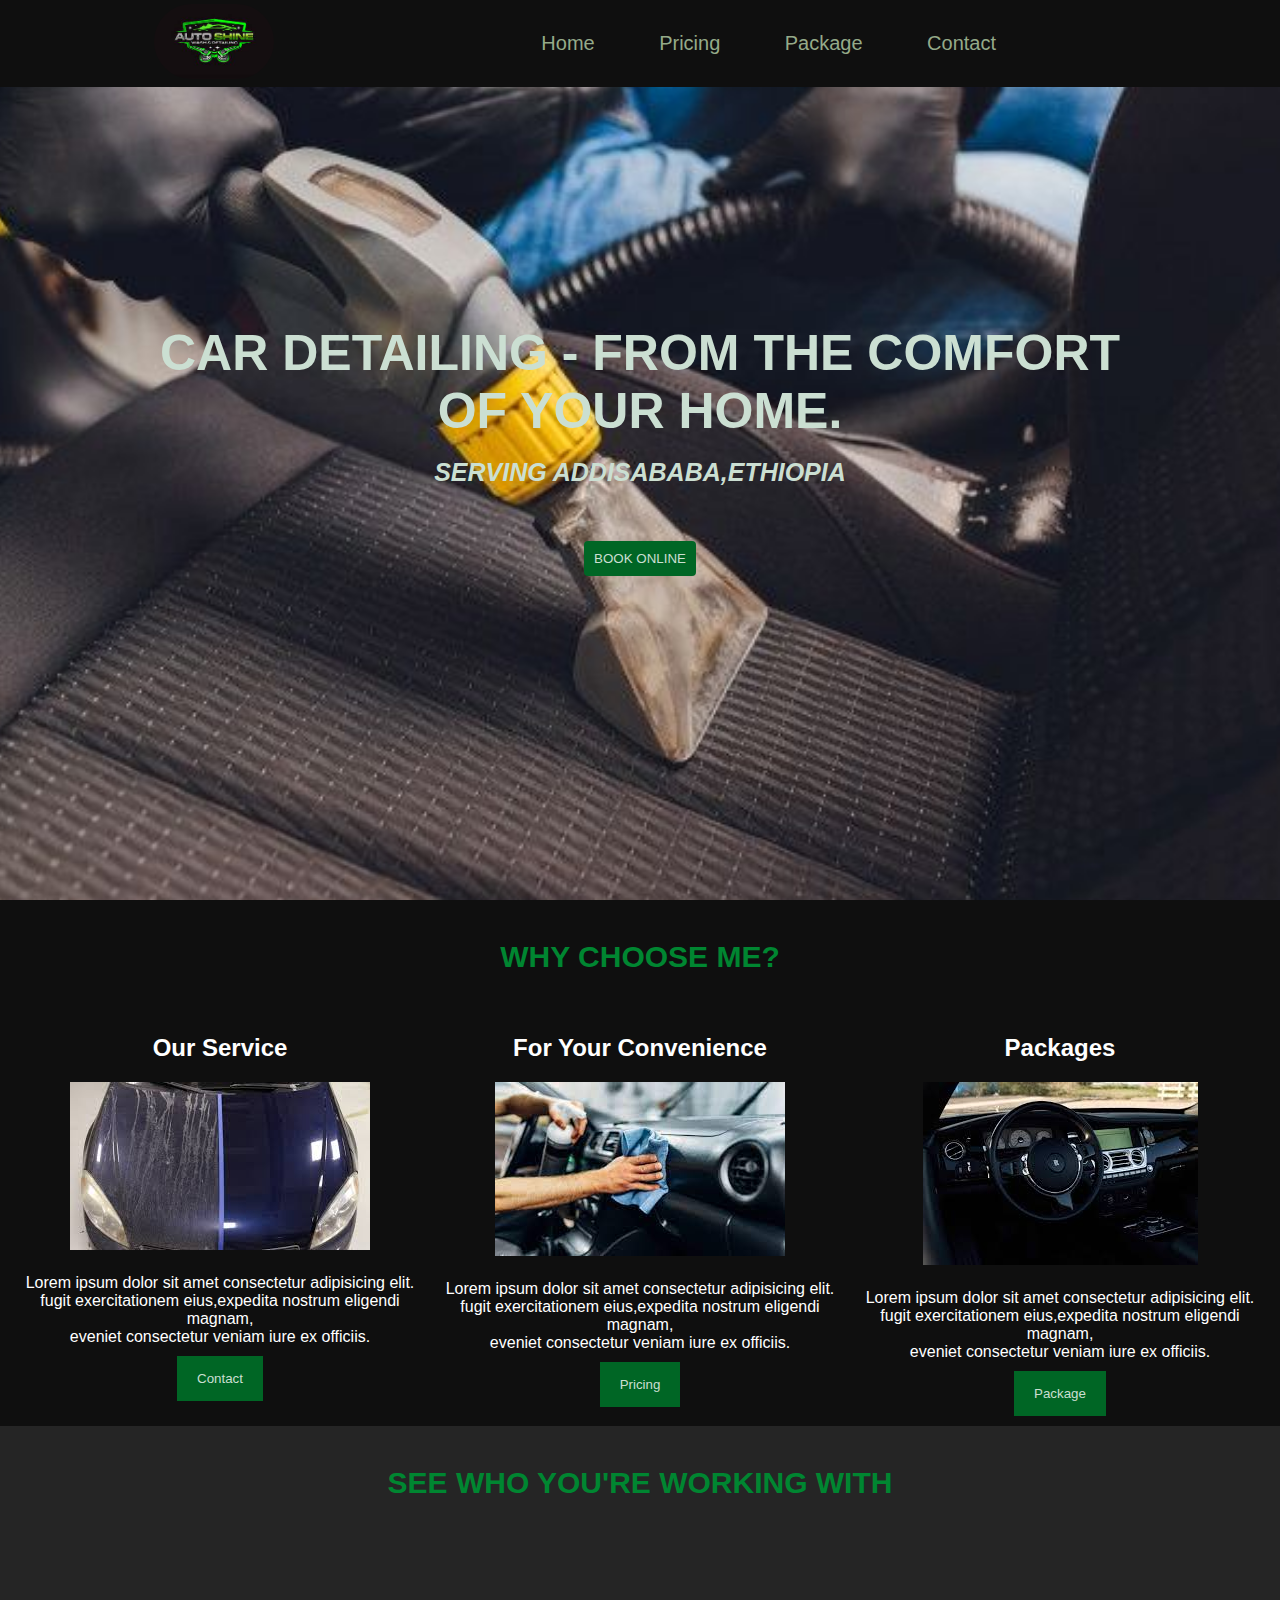
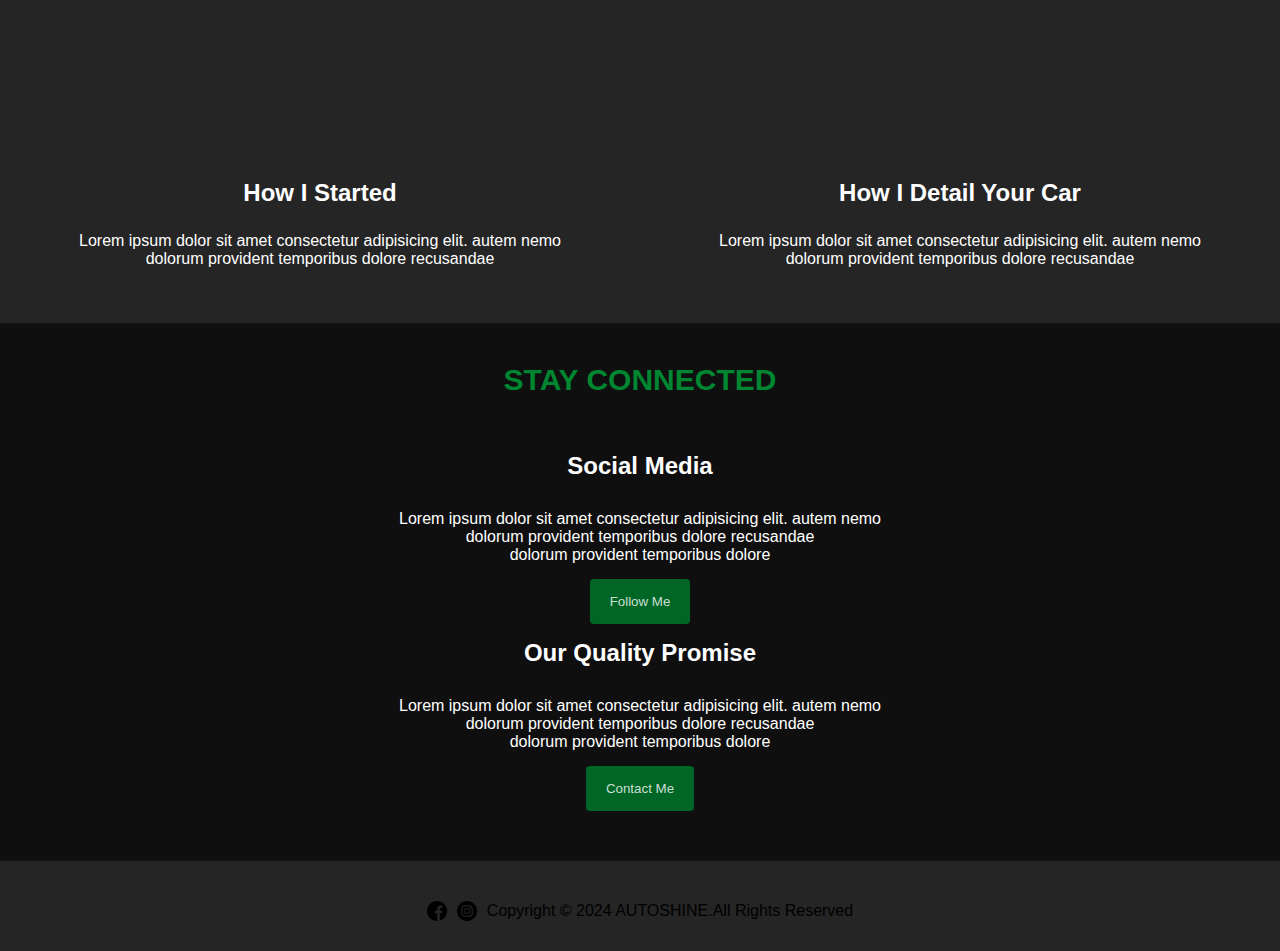
<file: index.html>
<!DOCTYPE html>
<html>
    <head>
        <meta charset="UTF-8">
        <title>Kidus Carwash</title>
        <link rel="stylesheet" href="style.css">
        <link rel="shortcut icon" href="download (fav).jpg" type="image/x-icon">
    </head>
    <body>
        <header>
            <div class="header-con">
            <div class="logo">
                <img src="logo1.jpg" alt="logo">
            </div>
            <div class="navig"> 
                <nav>
                    <ul>
                        <li><a href="">Home</a></li>
                        <li><a href="price.html">Pricing</a></li>
                        <li><a href="">Package</a></li>
                        <li><a href="">Contact</a></li>
                    </ul>
                </nav>
            </div>
        </div>
        </header>
        <section class="hero">
            <div class="hero-txt">
                <h1 id="h1-1">CAR DETAILING - FROM THE COMFORT  </h1>
                <h2 > OF YOUR HOME.</h2> <br>
             <em><h3>SERVING ADDISABABA,ETHIOPIA</h3><br></em> <br><br>  
            </div>
            <div class="hero-btn">
                <button type="submit">BOOK ONLINE</button>
            </div>
        </section>
        <section class="why">
            <h1>WHY CHOOSE ME?</h1>
            <div class="flexcon">
                <div class="flexitem">
                    <h2>Our Service</h2>
                    <div class="fleximg">
                    <img src="images (2).jpg" alt="">
                    </div>
                    <p>Lorem ipsum dolor sit amet consectetur adipisicing elit. <br>  
                       fugit exercitationem eius,expedita nostrum eligendi magnam, <br>
                       eveniet consectetur veniam iure ex officiis.</p>
                         <button type="submit">Contact</button>
                </div>

                <div class="flexitem">
                    <h2>For Your Convenience</h2>
                    <div class="fleximg">
                    <img src="download (2).jpg" alt="">
                </div>
                <p>Lorem ipsum dolor sit amet consectetur adipisicing elit. <br>   
                   fugit exercitationem eius,expedita nostrum eligendi magnam, <br>
                   eveniet consectetur veniam iure ex officiis.</p>
                         <button type="submit">Pricing</button>
                </div>

                <div class="flexitem">
                    <h2>Packages</h2>
                    <div class="fleximg">
                    <img src="images (1).jpg" alt="">
                    </div>
                    <p>Lorem ipsum dolor sit amet consectetur adipisicing elit. <br>  
                       fugit exercitationem eius,expedita nostrum eligendi magnam, <br>
                       eveniet consectetur veniam iure ex officiis.</p>
                         <button type="submit">Package</button>
                </div>
            </div>
        </section>
        <section class="WORKING">
            <h1>SEE WHO YOU'RE WORKING WITH</h1>
            <div class="ytflex">
            <div class="vid">
                <div class="vid1">
                    <iframe width="460" height="215" src="https://www.youtube.com/embed/S5tUEZM6hZg?si=JaUEssDYElg44-6S" title="YouTube video player" frameborder="0" allow="accelerometer; autoplay; clipboard-write; encrypted-media; gyroscope; picture-in-picture; web-share" allowfullscreen></iframe>
                </div>
                <h2>How I Started</h2>
                <p>Lorem ipsum dolor sit amet consectetur adipisicing elit. autem nemo <br>
                     dolorum provident temporibus dolore recusandae  <br></p>
            </div>
            <div class="vid">
                <div class="vid1">
                    <iframe width="460" height="215" src="https://www.youtube.com/embed/X7z1iFoykEM?si=K5qFJURjVj11cive" title="YouTube video player" frameborder="0" allow="accelerometer; autoplay; clipboard-write; encrypted-media; gyroscope; picture-in-picture; web-share" allowfullscreen></iframe>
                </div>
                <h2>How I Detail Your Car</h2>
                <p>Lorem ipsum dolor sit amet consectetur adipisicing elit. autem nemo <br>
                     dolorum provident temporibus dolore recusandae  <br></p>
            </div>
        </div>
        </section>
        <section class="cnct">
            <h1>STAY CONNECTED</h1>
            <div class="lastcon">
            <div class="sm">
                <h2>Social Media</h2>
                <p>Lorem ipsum dolor sit amet consectetur adipisicing elit. autem nemo <br>
                 dolorum provident temporibus dolore recusandae  <br>
                 dolorum provident temporibus dolore </p>
                <button type="submit">Follow Me</button>
            </div>
            <div class="qua">
                <h2>Our Quality Promise</h2>
                   <p>Lorem ipsum dolor sit amet consectetur adipisicing elit. autem nemo <br>
                    dolorum provident temporibus dolore recusandae  <br>
                    dolorum provident temporibus dolore </p>
                <button type="submit">Contact Me</button>
            </div>
        </div>
        </section>
        <footer>
            <div class="cnctsm">
               <a href="www.Facebook.com"><div class="fb"></div></a>
               <a href="www.Instagram.com"> <div class="in"></div></a>
               <p>Copyright &copy; 2024 AUTOSHINE.All Rights Reserved</p>
            </div>
        </footer>
    </body>
</html>
</file>
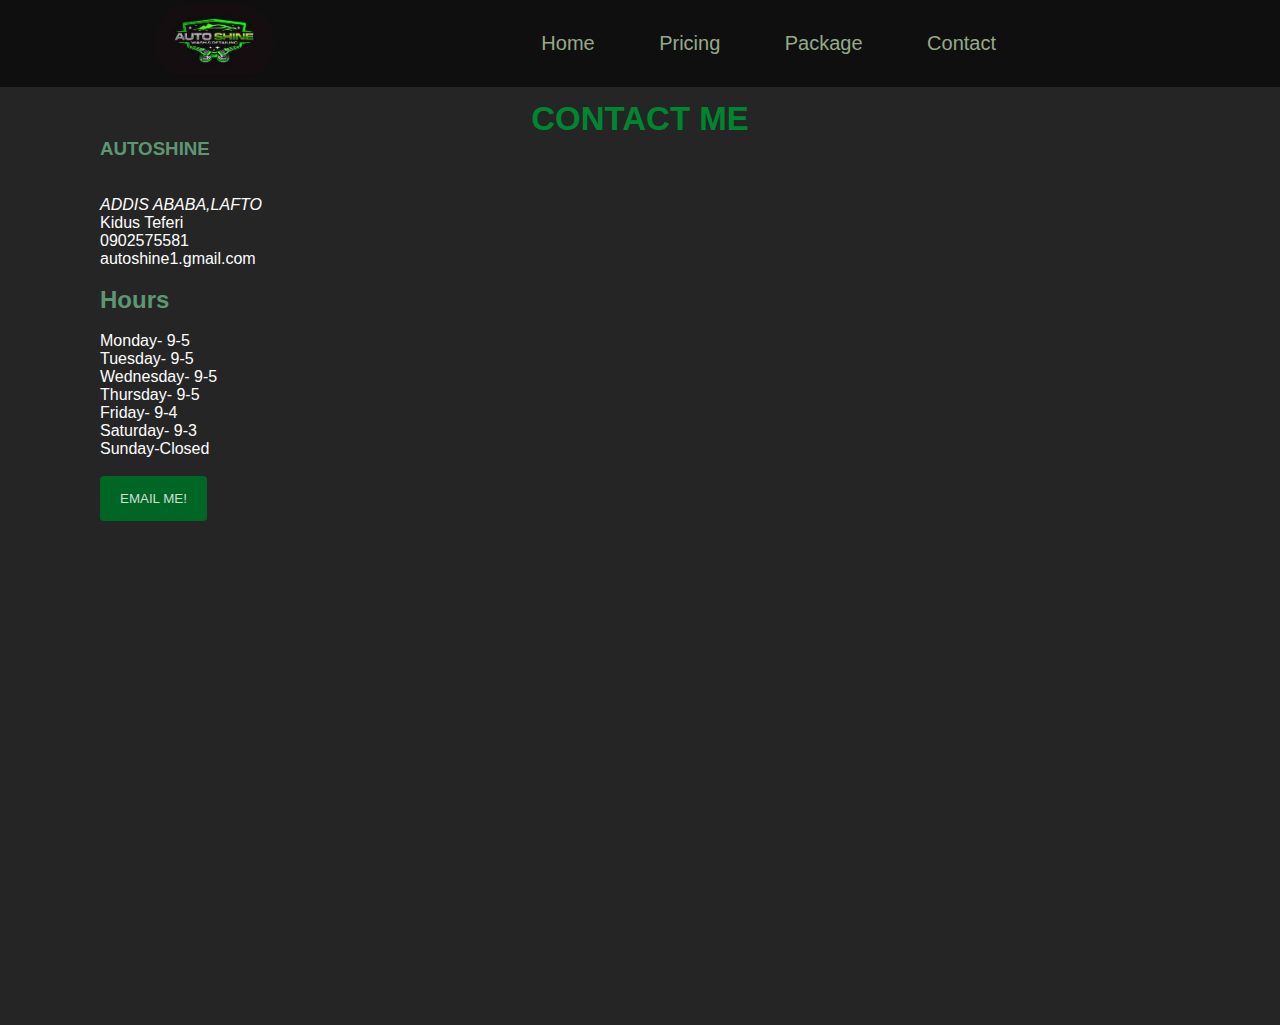
<file: contact.html>
<!DOCTYPE html>
<html>
    <head>
        <meta charset="UTF-8">
        <title>Carwash</title>
        <link rel="stylesheet" href="style.css">
    </head>
    <body>
        <header>
            <div class="header-con">
            <div class="logo">
                <img src="logo1.jpg" alt="logo">
            </div>
            <div class="navig"> 
                <nav>
                    <ul>
                        <li><a href="index.html">Home</a></li>
                        <li><a href="price.html">Pricing</a></li>
                        <li><a href="package.html">Package</a></li>
                        <li><a href="contact.html">Contact</a></li>
                    </ul>
                </nav>
            </div>
        </div>
    </header>
    <section class="contact">
        <h1>CONTACT ME</h1>
        <div class="maincontact">
       <div class="cont-addr">
        <h3 style="color: #5e9673;">AUTOSHINE</h3><br> <br>
        <address>ADDIS ABABA,LAFTO <br></address>
        <p>Kidus Teferi</p>
        0902575581 <br>
        <p>autoshine1.gmail.com</p><br>
        </div>
        <div class="hrs">
            <h2 style="color: #5e9673;">Hours</h2><br>
            <p>
                Monday- 9-5 <br>
                Tuesday- 9-5 <br>
                Wednesday- 9-5 <br>
                Thursday- 9-5<br>
                Friday- 9-4<br>
                Saturday- 9-3<br>
                Sunday-Closed<br><br>
            </p>
            <button>EMAIL ME!</button>
            <div class="map">
                <iframe src="https://www.google.com/maps/embed?pb=!1m18!1m12!1m3!1d63051.68621483639!2d38.673728839019375!3d8.996937778857564!2m3!1f0!2f0!3f0!3m2!1i1024!2i768!4f13.1!3m3!1m2!1s0x164b8796f9ab7167%3A0xf37d08d2b0a2f479!2sAbuki%20Car%20Wash!5e0!3m2!1sen!2set!4v1708249411113!5m2!1sen!2set" 
                width="600" height="450" style="border:0;"
                 allowfullscreen="" loading="lazy" referrerpolicy="no-referrer-when-downgrade"></iframe>
            </div>
          </div>
         
    </div>
  
    </section>
    </body>
    </html>
</file>
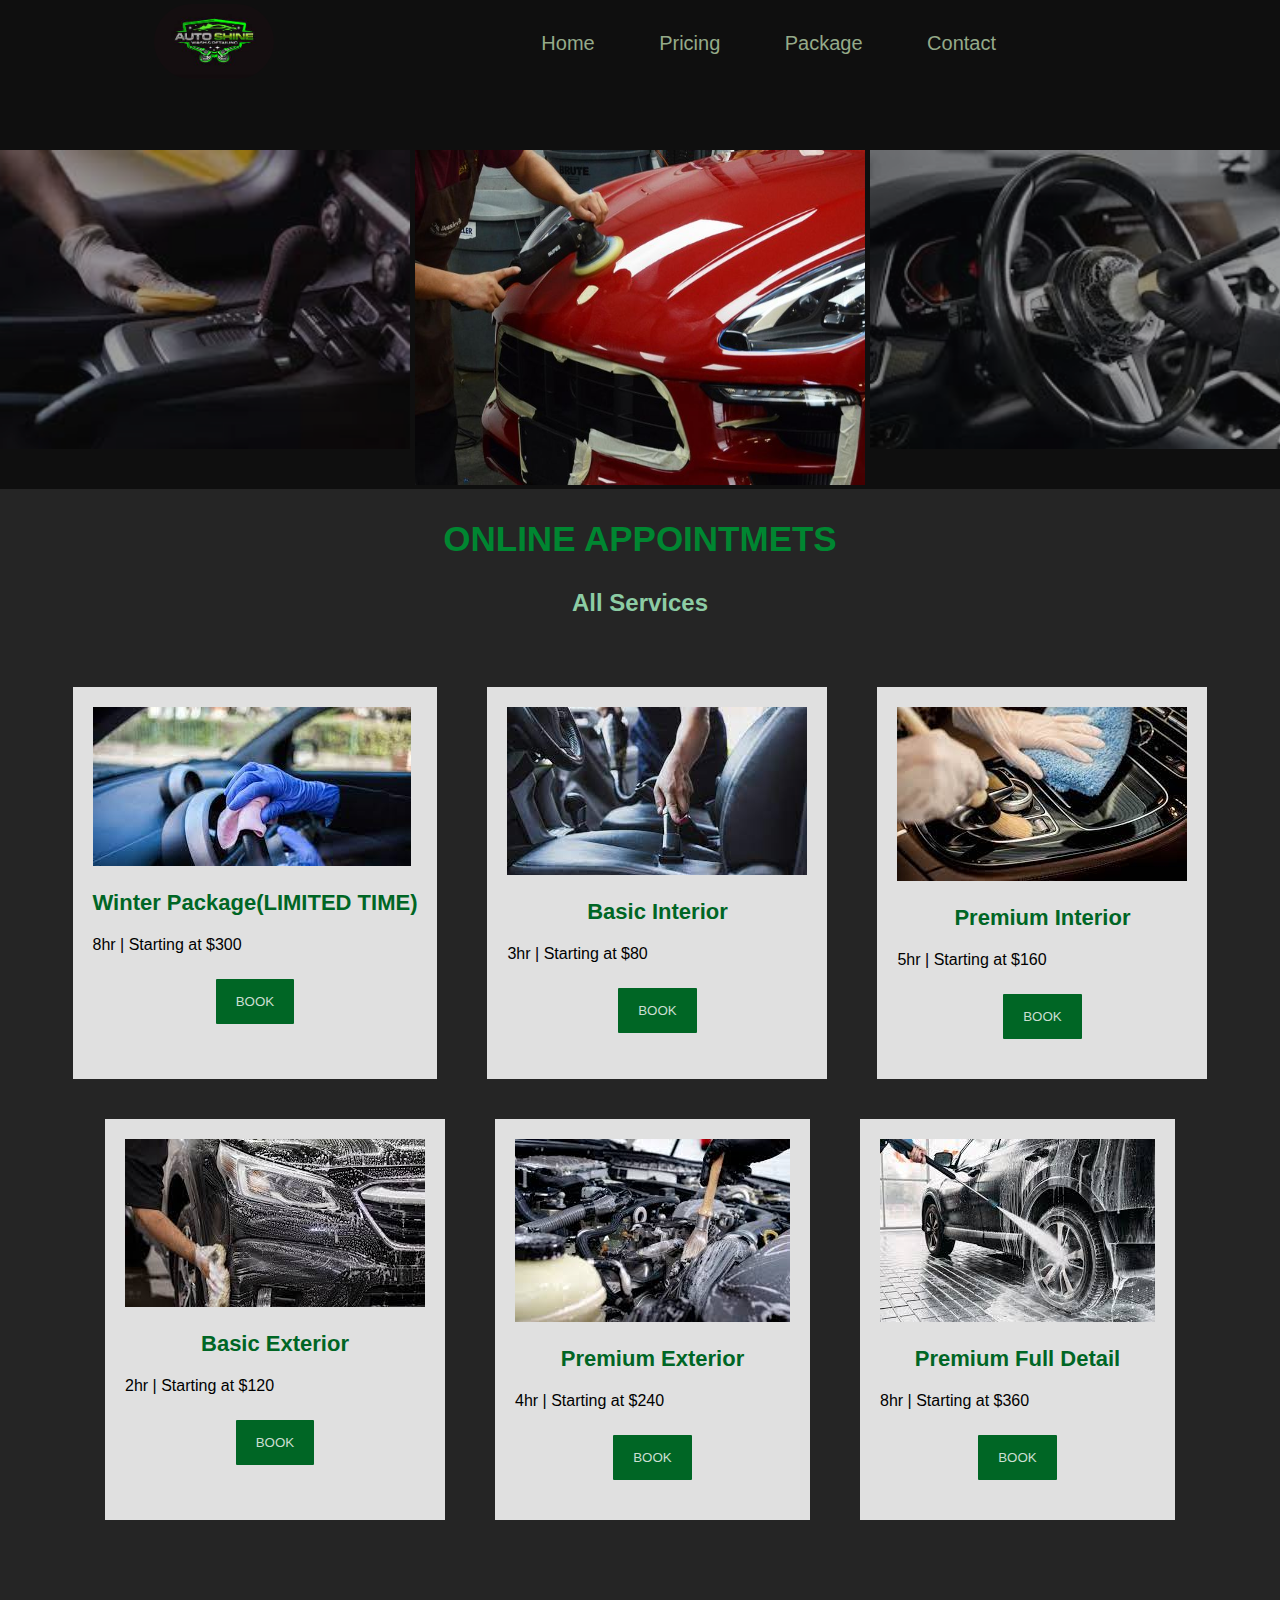
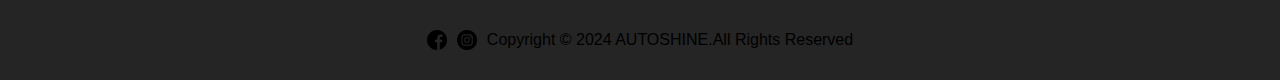
<file: package.html>
<!DOCTYPE html>
<html>
    <head>
        <meta charset="UTF-8">
        <title>Carwash</title>
        <link rel="stylesheet" href="style.css">
    </head>
    <body>
        <header>
            <div class="header-con">
            <div class="logo">
                <img src="logo1.jpg" alt="logo">
            </div>
            <div class="navig"> 
                <nav>
                    <ul>
                        <li><a href="index.html">Home</a></li>
                        <li><a href="price.html">Pricing</a></li>
                        <li><a href="package.html">Package</a></li>
                        <li><a href="contact.html">Contact</a></li>
                    </ul>
                </nav>
            </div>
        </div>
    </header>
    <section class="p-hero">
        <div class="p-img-con">
            <div class="p-img">
                <a href="p img (4).jpg" target="_self"><img src="p img (4).jpg" alt="" style="opacity: 60%;"></a> 
            </div>
            <div class="p-img">
                <a href="download (3).jpg" target="_self"><img src="download (3).jpg" alt="" style="height: 335px;"></a>
            </div>
            <div class="p-img">
               <a href="images.jpg" target="_self"><img src="images.jpg" alt="" style="opacity: 60%;"></a> 
            </div>
        </div>
    </section>
    <section class="appoint">
        <h1>ONLINE APPOINTMETS</h1>
        <h2><a href="#services">All Services</a></h2>
        <div class="all-ser-con">
            <div class="all-ser">
                <img src="int-1.jpg" alt="">
                <h2>Winter Package(LIMITED TIME)</h2>
                <p>8hr | Starting at $300</p>
                <div class="appoint-btn">
                <button  type="submit">BOOK</button>
            </div>
            </div>
            <div class="all-ser">
                <img src="int-2.jpg" alt="">
                <h2>Basic Interior</h2>
                <p>3hr | Starting at $80</p>
                <div class="appoint-btn">
                <button type="submit">BOOK</button>
                </div>
            </div>
            <div class="all-ser" id="services">
                <img src="int-3.jpg" alt="">
                <h2>Premium Interior</h2>
                <p>5hr | Starting at $160</p>
                <div class="appoint-btn">
                <button type="submit">BOOK</button>
                </div>
            </div>
            <div class="all-ser">
                <img src="ext-1.jpg" alt="">
                <h2>Basic Exterior</h2>
                <p>2hr | Starting at $120</p>
                <div class="appoint-btn">
                <button type="submit">BOOK</button>
                </div>
            </div>
            <div class="all-ser">
                <img src="ext-2.jpg" alt="">
                <h2>Premium Exterior</h2>
                <p>4hr | Starting at $240</p>
                <div class="appoint-btn">
                <button type="submit">BOOK</button>
                </div>
            </div>
            <div class="all-ser">
                <img src="ext-4.jpg" alt="">
                <h2>Premium Full Detail</h2>
                <p>8hr | Starting at $360</p>
                <div class="appoint-btn">
                <button type="submit">BOOK</button>
                </div>
            </div>
        </div>
    </section>
    <footer>
        <div class="cnctsm">
           <a href="www.Facebook.com"><div class="fb"></div></a>
           <a href="www.Instagram.com"> <div class="in"></div></a>
           <p>Copyright &copy; 2024 AUTOSHINE.All Rights Reserved</p>
        </div>
    </footer>
    </body>
    </html>
</file>
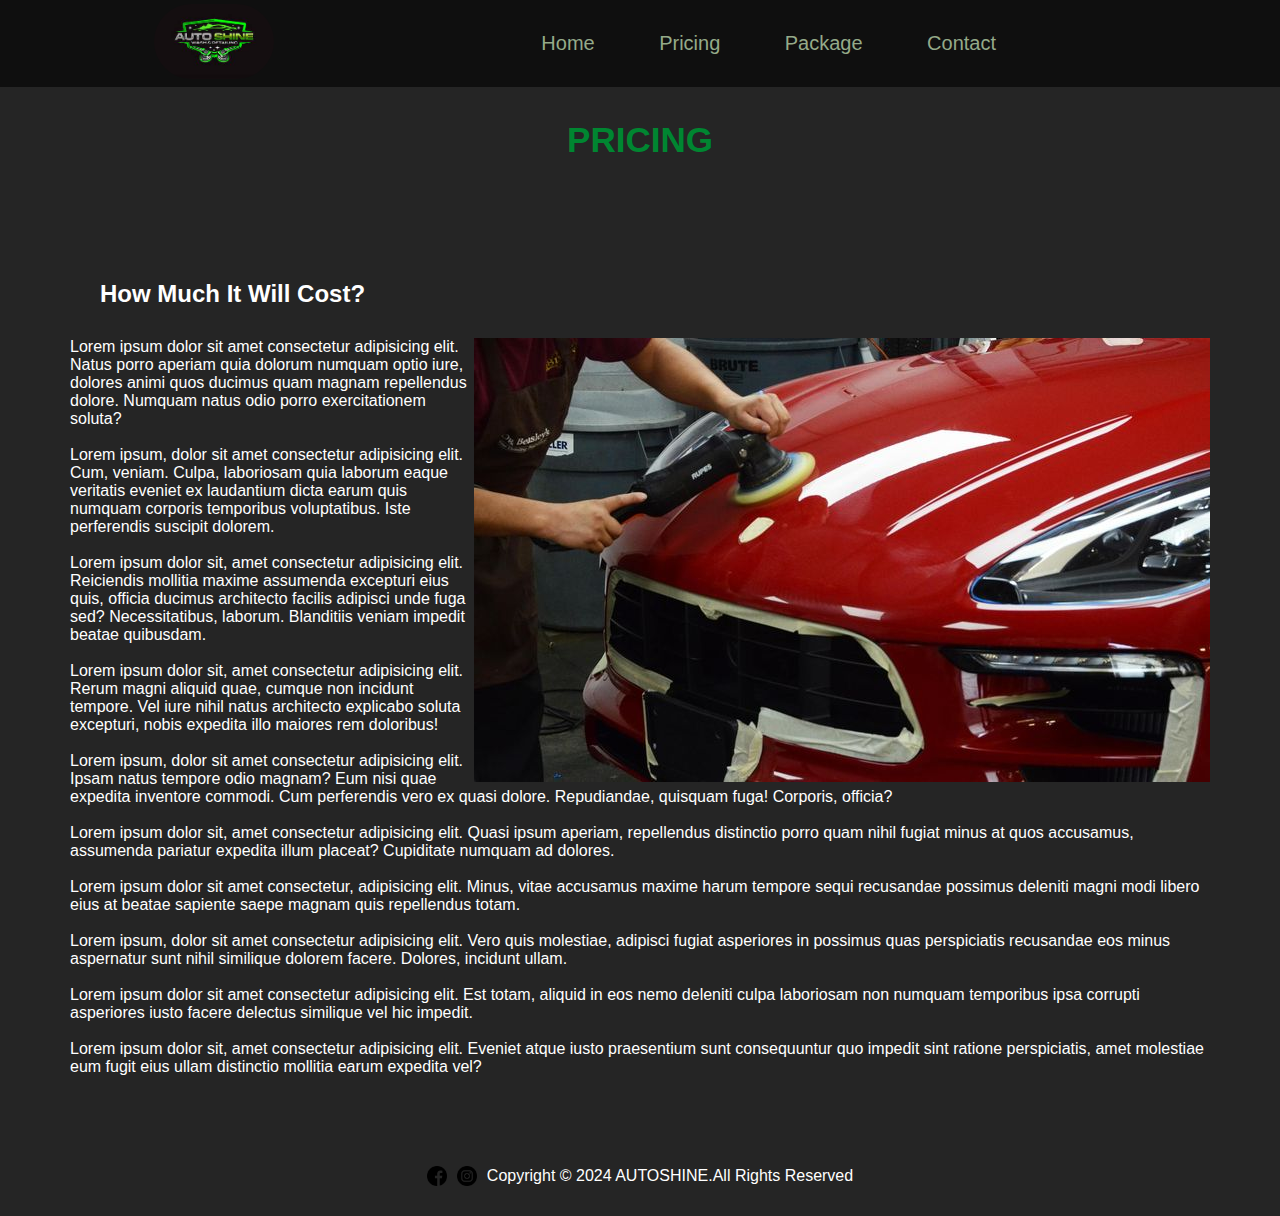
<file: price.html>
<!DOCTYPE html>
<html>
    <head>
        <meta charset="UTF-8">
        <title>Carwash</title>
        <link rel="stylesheet" href="style.css">
    </head>
    <body>
        <header>
            <div class="header-con">
            <div class="logo">
                <img src="logo1.jpg" alt="logo">
            </div>
            <div class="navig"> 
                <nav>
                    <ul>
                        <li><a href="index.html">Home</a></li>
                        <li><a href="price.html">Pricing</a></li>
                        <li><a href="package.html">Package</a></li>
                        <li><a href="contact.html">Contact</a></li>
                    </ul>
                </nav>
            </div>
        </div>
    </header>
    <section class="price">
        <h1>PRICING</h1>
        <div class="txts">
            <h2>How Much It Will Cost?</h2>
            <img src="download (3).jpg" alt="">
            <p>Lorem ipsum dolor sit amet consectetur adipisicing elit. Natus porro aperiam quia dolorum numquam optio iure, dolores animi quos ducimus quam magnam repellendus dolore. Numquam natus odio porro exercitationem soluta? <br> <br>
                Lorem ipsum, dolor sit amet consectetur adipisicing elit. Cum, veniam. Culpa, laboriosam quia laborum eaque veritatis eveniet ex laudantium dicta earum quis numquam corporis temporibus voluptatibus. Iste perferendis suscipit dolorem.<br> <br>
                Lorem ipsum dolor sit, amet consectetur adipisicing elit. Reiciendis mollitia maxime assumenda excepturi eius quis, officia ducimus architecto facilis adipisci unde fuga sed? Necessitatibus, laborum. Blanditiis veniam impedit beatae quibusdam.<br> <br>
                Lorem ipsum dolor sit, amet consectetur adipisicing elit. Rerum magni aliquid quae, cumque non incidunt tempore. Vel iure nihil natus architecto explicabo soluta excepturi, nobis expedita illo maiores rem doloribus!<br><br>
                Lorem ipsum, dolor sit amet consectetur adipisicing elit. Ipsam natus tempore odio magnam? Eum nisi quae expedita inventore commodi. Cum perferendis vero ex quasi dolore. Repudiandae, quisquam fuga! Corporis, officia?<br><br>
                Lorem ipsum dolor sit, amet consectetur adipisicing elit. Quasi ipsum aperiam, repellendus distinctio porro quam nihil fugiat minus at quos accusamus, assumenda pariatur expedita illum placeat? Cupiditate numquam ad dolores.<br><br>
                Lorem ipsum dolor sit amet consectetur, adipisicing elit. Minus, vitae accusamus maxime harum tempore sequi recusandae possimus deleniti magni modi libero eius at beatae sapiente saepe magnam quis repellendus totam.<br><br>
                Lorem ipsum, dolor sit amet consectetur adipisicing elit. Vero quis molestiae, adipisci fugiat asperiores in possimus quas perspiciatis recusandae eos minus aspernatur sunt nihil similique dolorem facere. Dolores, incidunt ullam.<br><br>
                Lorem ipsum dolor sit amet consectetur adipisicing elit. Est totam, aliquid in eos nemo deleniti culpa laboriosam non numquam temporibus ipsa corrupti asperiores iusto facere delectus similique vel hic impedit.<br><br>
                Lorem ipsum dolor sit, amet consectetur adipisicing elit. Eveniet atque iusto praesentium sunt consequuntur quo impedit sint ratione perspiciatis, amet molestiae eum fugit eius ullam distinctio mollitia earum expedita vel?<br>
            </p>
        </div>
        <footer>
            <div class="cnctsm">
               <a href="www.Facebook.com"><div class="fb"></div></a>
               <a href="www.Instagram.com"> <div class="in"></div></a>
               <p>Copyright &copy; 2024 AUTOSHINE.All Rights Reserved</p>
            </div>
        </footer>
    </section>
        
    </body>
    </html>
</file>
<file: style.css>
*{
    margin: 0;
    padding: 0;
    box-sizing: border-box;
    font-family: Arial, Helvetica, sans-serif;
}
body{
    background-color: #252525;
}
.header-con{
    display: flex;
    justify-content: space-between;
    align-items: center;
    padding: 4px;
    background-color: #0f0f0f;
    position: fixed;
    top: 0;
    width: 100%;
    z-index: 3;
}
.logo{
    padding: 0 150px;
}
.logo img{
    width:  120px;
    border-radius: 100px;
    cursor: pointer;
}
.navig{
   padding-right: 250px ;
}
.navig nav ul li{
    list-style: none;
    display: inline;
    padding: 0 30px;
}
.navig nav ul li a{
    text-decoration: none;
    color: #95aa89;
    font-size: 20px;
    padding: 5px 0;
    transition: transform 0.5s ease;
    transition-property: color;
}
.navig nav ul li a:hover{
        border-bottom: 2px solid #008631;
       color: #008631;
}
.hero{
    background-attachment:local;
    background-image: url(download.jpg);
    height: 100vh;
    background-size: cover;
    background-position: center;
    display: flex;
    flex-direction: column;
    justify-content: center;
    align-items: center;
    text-align: center;
    color: #cbdfd2;
}
.hero-txt #h1-1{
   font-size: 50px;
}
.hero-txt h2{
    font-size: 50px;
    align-self: center;
 }
 .hero-txt h3{
    font-size: 25px;
 }
.hero-btn button{
     color: #cbdfd2;
     padding: 10px 10px;
     background-color:  #006625;
     border: none;
     border-radius: 4px;
     cursor: pointer;
}
.hero-btn button:hover{
        background-color: #065f27;
}
.why{
    background-color: #0f0f0f;
    color: white;
}
.why h1{
    font-size: 30px;
    text-align: center;
    color: #008631;
    padding: 40px;
}
.flexcon{
    text-align: center;
    display: flex;
    justify-content: space-between;
    margin: 0 10px;
}
.flexcon .flexitem h2{
      padding: 10px 0;
}
.flexcon .flexitem{
    padding: 10px 0;
}
.flexcon .flexitem p{
    padding: 10px 0;
}
.flexcon .flexitem .fleximg{
    padding: 10px 0;
}
.flexcon .flexitem button{
    padding: 15px;
    color: #cbdfd2;
     padding: 15px 20px;
     background-color:  #006625;
     border: none;
     border-radius: 4wpx;
     cursor: pointer;
}
.flexcon .flexitem button:hover{
    background-color: #065f27;
}
.WORKING{
    background-color: #252525;
    color: white;
    padding-bottom: 50px;
}
.ytflex{
    display: flex;
    justify-content: space-around;
}
.WORKING h1{
    font-size: 30px;
    text-align: center;
    color: #008631;
    padding: 40px;
} 
.vid h2{
    padding: 20px;
    text-align: center;
}
.vid p{
    text-align: center;
    padding: 5px;
}
.cnct{
    background-color: #0f0f0f;
    padding-bottom: 50px;
}
.cnct h1{
    font-size: 30px;
    text-align: center;
    color: #008631;
    padding: 40px;
}
.cnct .lastcon{
    display: flex;
    flex-direction: column;
    align-items: center;
    color: white;
}
.cnct .lastcon .sm {
    text-align: center;
}
.cnct .lastcon .qua {
    text-align: center;
}
.cnct .lastcon .sm h2{
    padding: 15px;
}
.cnct .lastcon .sm p{
    padding: 15px;
}
.cnct .lastcon .qua h2{
    padding: 15px;
}
.cnct .lastcon .qua p{
    padding: 15px;
}
.cnct button{
    padding: 15px;
    color: #cbdfd2;
     padding: 15px 20px;
     background-color:  #006625;
     border: none;
     border-radius: 4px;
     cursor: pointer;
}
.cnct button:hover{
    background-color: #065f27;
}
.cnctsm{
    padding-top: 40px;
    display: flex;
    justify-content: center;
    align-items: center;
    column-gap: 10px;
}
.cnctsm .fb{
    width: 20px;
    height: 20px;
    background-image: url(facebook.png);
    background-repeat: no-repeat;
    background-size: cover;
}
.cnctsm .fb:hover{
    background-image: url(facebook-color.png);
}
.cnctsm .in{
    width: 20px;
    height: 20px;
    background-image: url(instagram.png);
    background-repeat: no-repeat;
    background-size: cover;
}
.cnctsm .in:hover{
    background-image: url(instagram-color.png);
}
footer{
    padding-bottom: 30px;
}
.price{
    padding-top: 120px;
    margin: 0 20px;
    background-color: #252525;
    color: white;
}
.price h1{
    text-align: center;
    color: #008631;
    font-size: 35px;
    padding-bottom: 40px;
}
.price img{
    float: right;
}
.price .txts{
    padding: 50PX;
}
.price .txts h2{
    padding: 30px;
}
.price .txts p{
    text-align: left;
}
.p-hero{
  background-color: #0f0f0f;
}
.p-hero .p-img-con{
    display: flex;
    justify-content: center;
    flex-direction: row;
    padding-top: 150px;
    column-gap: 5px;
    width: 100%;
}
.p-hero .p-img-con .p-img img{
     width: 450px;
     background-size: cover;
}
.appoint h1{
    text-align: center;
    color: #008631;
    padding-top: 30px;
    font-size: 35px;
}
.appoint h2{
    text-align: center;
    padding-top: 30px;
}
.appoint h2 a{
    text-decoration: none;
    color: #8ccca4;
}
.appoint h2 a:hover{
    border-bottom: 3px solid #78b48e;
}
.all-ser-con{
     display: flex;
     justify-content: center;
     flex-direction: row;
     column-gap: 10px;
     padding: 50px;
     flex-wrap: wrap;
     z-index: 2;
}
.all-ser-con .all-ser{
    padding: 10px 10px 40px 10px; 
    margin: 20px;
    background-color: #e0e0e0;
    text-align: left;
    transition: transform 0.5s ease;
}
.all-ser-con .all-ser:hover {
    box-shadow: 2px 2px 4px 2px #467256;
    cursor: pointer;
    transform: scale(1.05);
}
.all-ser-con .all-ser img{
    padding: 10px;
    cursor: pointer;
    transition: transform 0.5s ease;
}
.all-ser-con .all-ser:hover img{
    transform: scale(1.1);
}
.all-ser-con .all-ser h2{
    font-size: 22px;
    padding: 10px;
    color: #006625;
}
.all-ser-con .all-ser p{
    padding: 10px;

}
.all-ser-con .all-ser .appoint-btn{
    text-align: center;
    padding-top: 15px;
}
.all-ser-con .all-ser .appoint-btn button{
    color: #cbdfd2;
    padding: 15px 20px;
    background-color:  #006625;
    border: none;
    border-radius: 1px;
    cursor: pointer;
}
.all-ser-con .all-ser .appoint-btn button:hover{
    background-color: #003a15;
}
.contact{
    padding-top: 100px;
    color: #ffff;
}
.contact h1{
    text-align: center;
    color: #008631;
    font-size: 33px;
}
.contact .maincontact{
    display: flex;
    flex-direction: column;
    padding-left: 100px;
    text-align: left;
}
.contact.hrs{
   display: block;
}

.contact .hrs button{
    padding: 15px;
    color: #cbdfd2;
     padding: 15px 20px;
     background-color:  #006625;
     border: none;
     border-radius: 4px;
     cursor: pointer;
}
.contact .hrs button:hover{
    background-color: #065f27;
}
.contact .map{
    text-align: center;
}
.contact .map iframe{
    width: 80%;
    padding-top: 30px;
    height: 500px;
    border-color: 3px solid #0f0f0f;
    position: relative;
    top: 0px;
    bottom: 70px;
}
</file>
